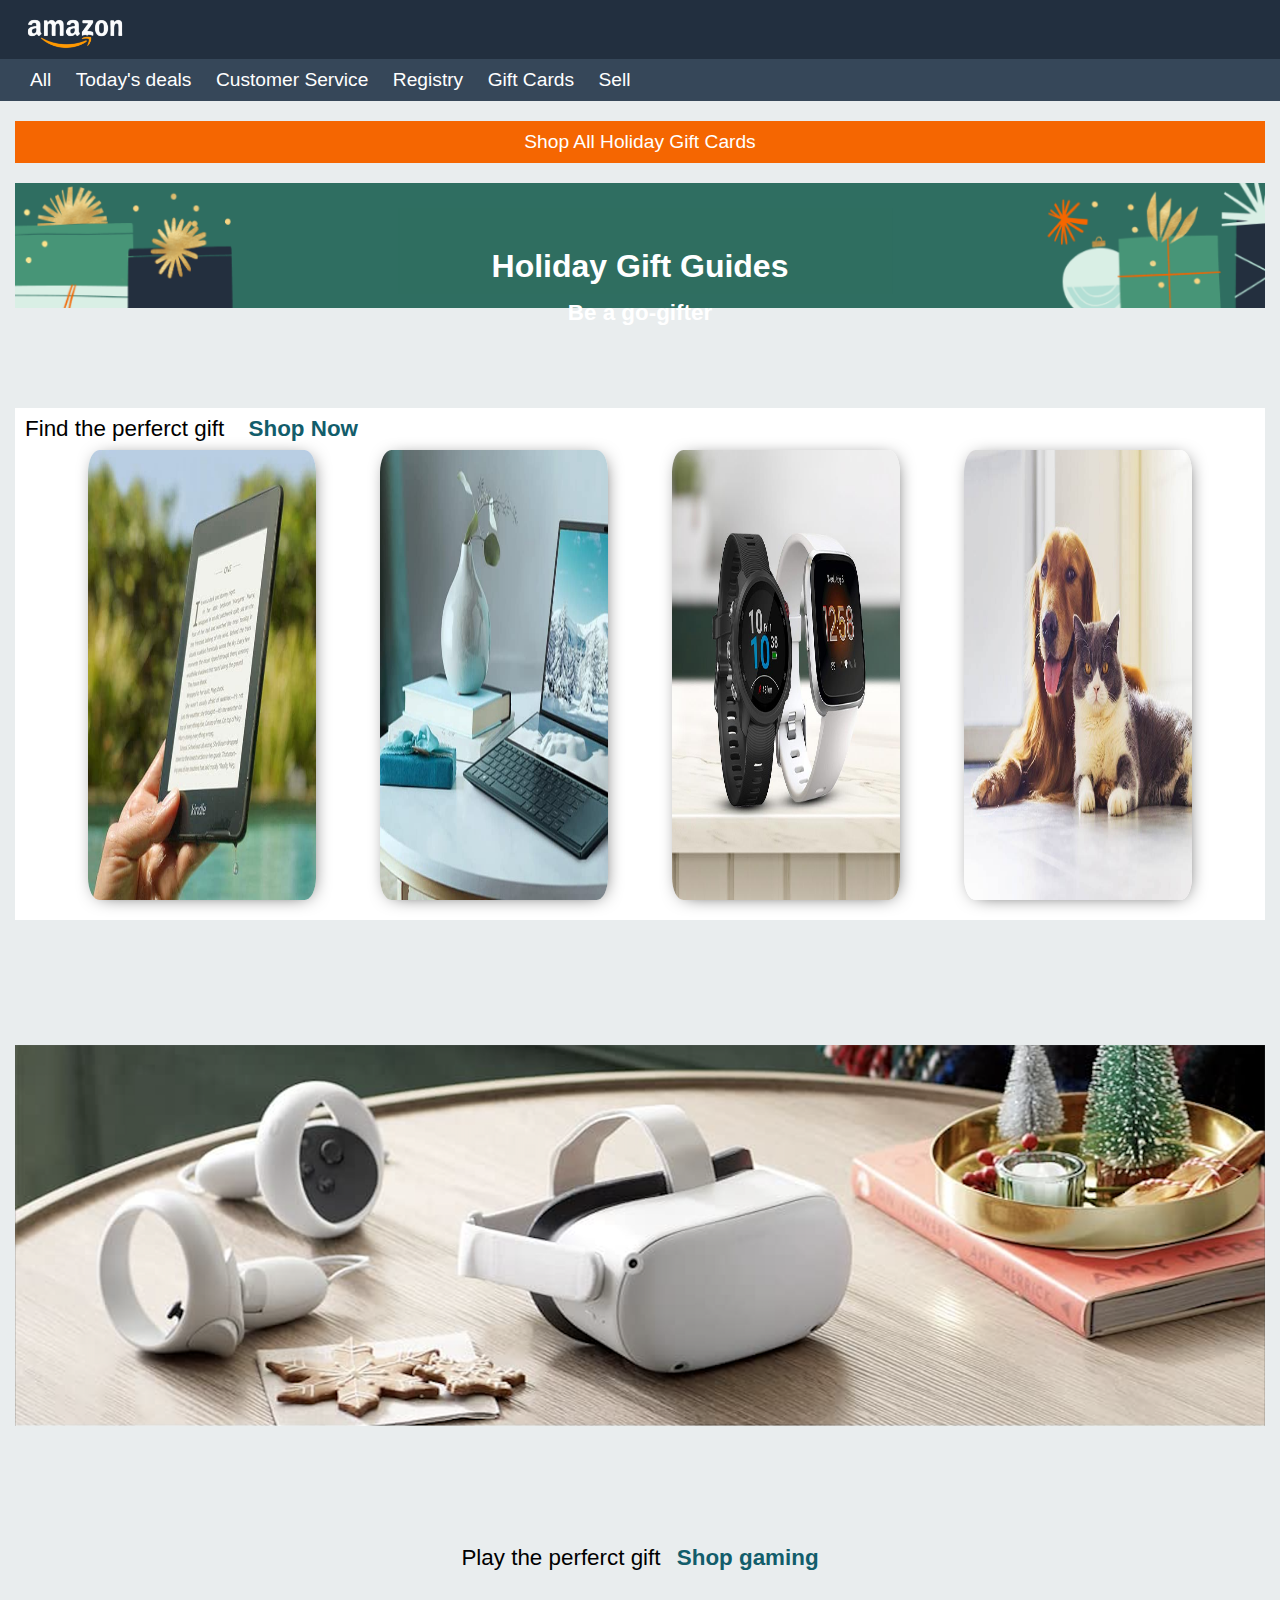
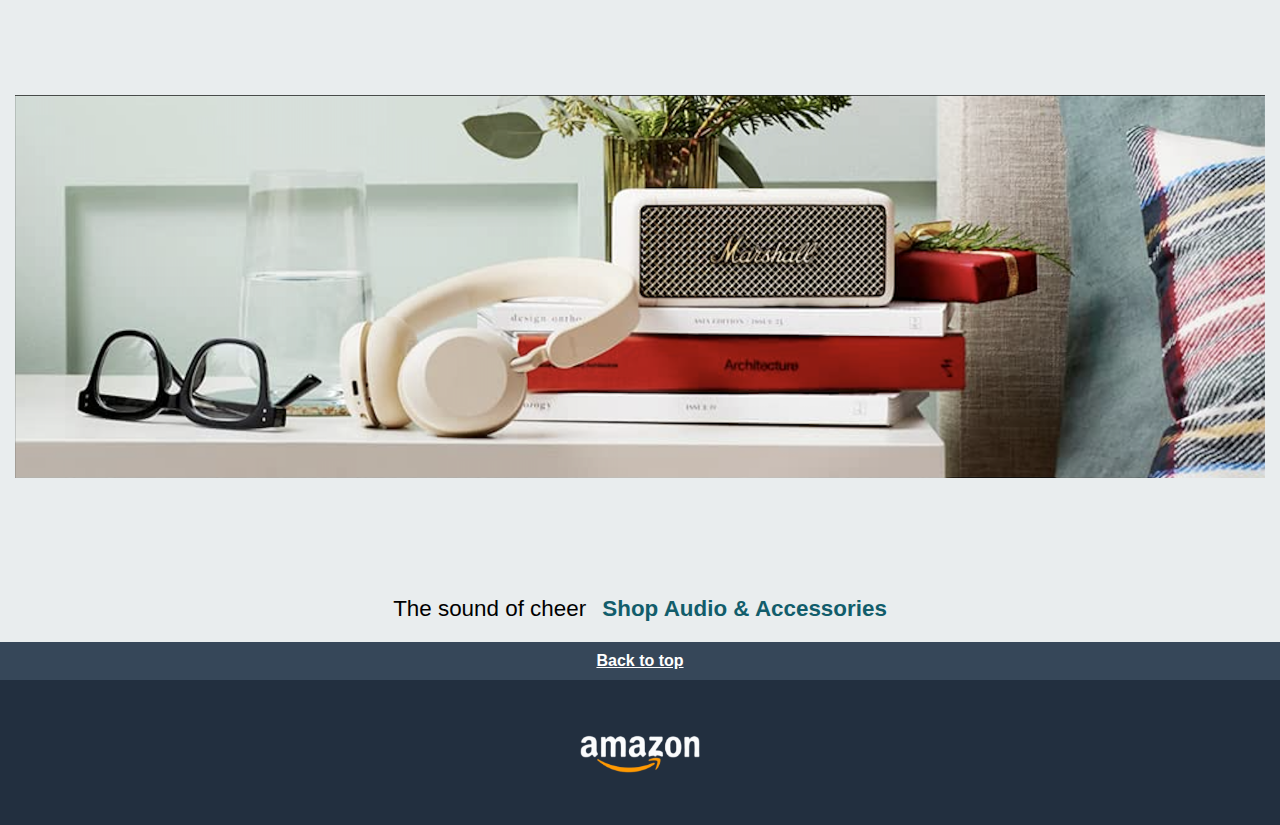
<file: index.html>
<!DOCTYPE html>
<html lang="it">
  <head>
    <meta charset="UTF-8" />
    <meta name="viewport" content="width=device-width, initial-scale=1.0" />
    <title>Amazon</title>
    <link rel="stylesheet" href="assets/css/style.css" />
  </head>
  <body>
    <header>
      <div class="bgHeader">
        <div>
          <img class="logo" src="assets/img/logo.png" alt="Logo" />
        </div>
      </div>
      <nav class="bgNav">
        <ul class="list">
          <li>All</li>
          <li>Today's deals</li>
          <li>Customer Service</li>
          <li>Registry</li>
          <li>Gift Cards</li>
          <li>Sell</li>
        </ul>
      </nav>
    </header>
    <main class="bgMain">
      <section id="top">
        <article class="bgOrange">
          <div>
            <p>Shop All Holiday Gift Cards</p>
          </div>
        </article>
        <article class="bg1">
          <div>
            <h1>Holiday Gift Guides</h1>
            <h2>Be a go-gifter</h2>
          </div>
        </article>
        <article class="bgWhite">
          <div>
            <p>Find the perferct gift</p>
            <p class="pBlue">Shop Now</p>
          </div>
          <div class="img1234">
            <div>
              <img src="assets/img/img_1.jpg" alt="tablet" />
            </div>
            <div>
              <img src="assets/img/img_2.jpg" alt="vase" />
            </div>
            <div>
              <img src="assets/img/img_3.jpg" alt="Ohr" />
            </div>
            <div>
              <img src="assets/img/img_4.jpg" alt="Dogs&Cat" />
            </div>
          </div>
        </article>
        <article class="vr"></article>
        <article class="textCentral">
          <div>
            <p>Play the perferct gift</p>
            <p class="pBlue">Shop gaming</p>
          </div>
        </article>
        <article class="glassBooks"></article>
        <article class="textCentral">
          <div>
            <p>The sound of cheer</p>
            <p class="pBlue">Shop Audio & Accessories</p>
          </div>
        </article>
      </section>
    </main>
    <footer class="bgFinal">
      <div class="bgPreFinal">
        <div>
          <a href="#top">Back to top</a>
        </div>
      </div>
      <div>
        <img class="logoF" src="assets/img/logo.png" alt="Logo" />
      </div>
    </footer>
  </body>
</html>
</file>
<file: assets/css/style.css>
* {
  margin: 0;
  padding: 0;
  border: 0;
  font-family: Arial, sans-serif;
}
body {
  background-color: #e9edee;
}
.bgHeader {
  background-color: #222f3f;
  width: 100%;
}
.logo {
  width: 8%;
  padding: 15px 1px 5px 24px;
}
.bgNav {
  background-color: #364759;
}
.list {
  margin-left: 20px;
}

.list li {
  display: inline-block;
  padding: 6px;
  margin: 4px;
  color: white;
  font-size: 1.2rem;
}
.bgMain {
  margin: 20px 15px;
  width: auto;
}
.bgOrange {
  background-color: #f56601;
  color: white;
  text-align: center;
  padding: 10px;
  font-size: 1.2rem;
}
.bg1 {
  background-image: url("../img/bg-image.png");
  background-size: contain;
  background-repeat: no-repeat;
  width: auto;
  height: 200px;
  margin-top: 20px;
  text-align: center;
  color: white;
}
.bg1 div h1 {
  font-size: 2rem;
  margin: 15px;
}
.bg1 div h2 {
  font-size: 1.4rem;
}
.bg1 div {
  padding-top: 50px;
}
.bgWhite {
  background-color: white;
  width: auto;
  margin-top: 25px;
}
.bgWhite div p {
  display: inline-block;
  margin: 8px 10px;
  font-size: 1.4rem;
}
.pBlue {
  color: #125d6b;
  font-weight: bold;
}
.img1234 {
  display: inline-block;
  text-align: center;
}

.img1234 div {
  display: inline-block;
  width: 23%;
  box-sizing: border-box;
  vertical-align: top;
  font-size: initial;
  padding: 0 30px;
  padding-bottom: 20px;
}

.img1234 div img {
  width: 100%;
  height: 450px;
  border-radius: 5%;
  box-shadow: 2px 2px 20px -9px;
  border-color: gray;
  display: block;
  margin: 0 auto;
}
.vr {
  background-image: url(../img/img_9.png);
  margin-top: 15px;
  box-sizing: border-box;
  background-size: contain;
  background-position: center;
  background-repeat: no-repeat;
  width: auto;
  height: 600px;
}
.textCentral {
  font-size: 1.4rem;
}
.textCentral div {
  text-align: center;
  margin-top: 10px;
}
.textCentral div p {
  display: inline-block;
  padding: 0 5px;
}
.glassBooks {
  background-image: url(../img/img_10.png);
  margin-top: 15px;
  box-sizing: border-box;
  background-size: contain;
  background-position: center;
  background-repeat: no-repeat;
  width: auto;
  height: 600px;
}
.bgPreFinal {
  margin-top: 10px;
  background-color: #364759;
  text-align: center;
  padding: 10px;
  font-weight: bold;
  font-size: 1rem;
}
.bgPreFinal a {
  color: white;
}

.bgFinal {
  background-color: #222f3f;
  width: 100%;
}
.logoF {
  width: 10%;
  display: block;
  margin: 0 auto;
  padding: 50px;
}
</file>
